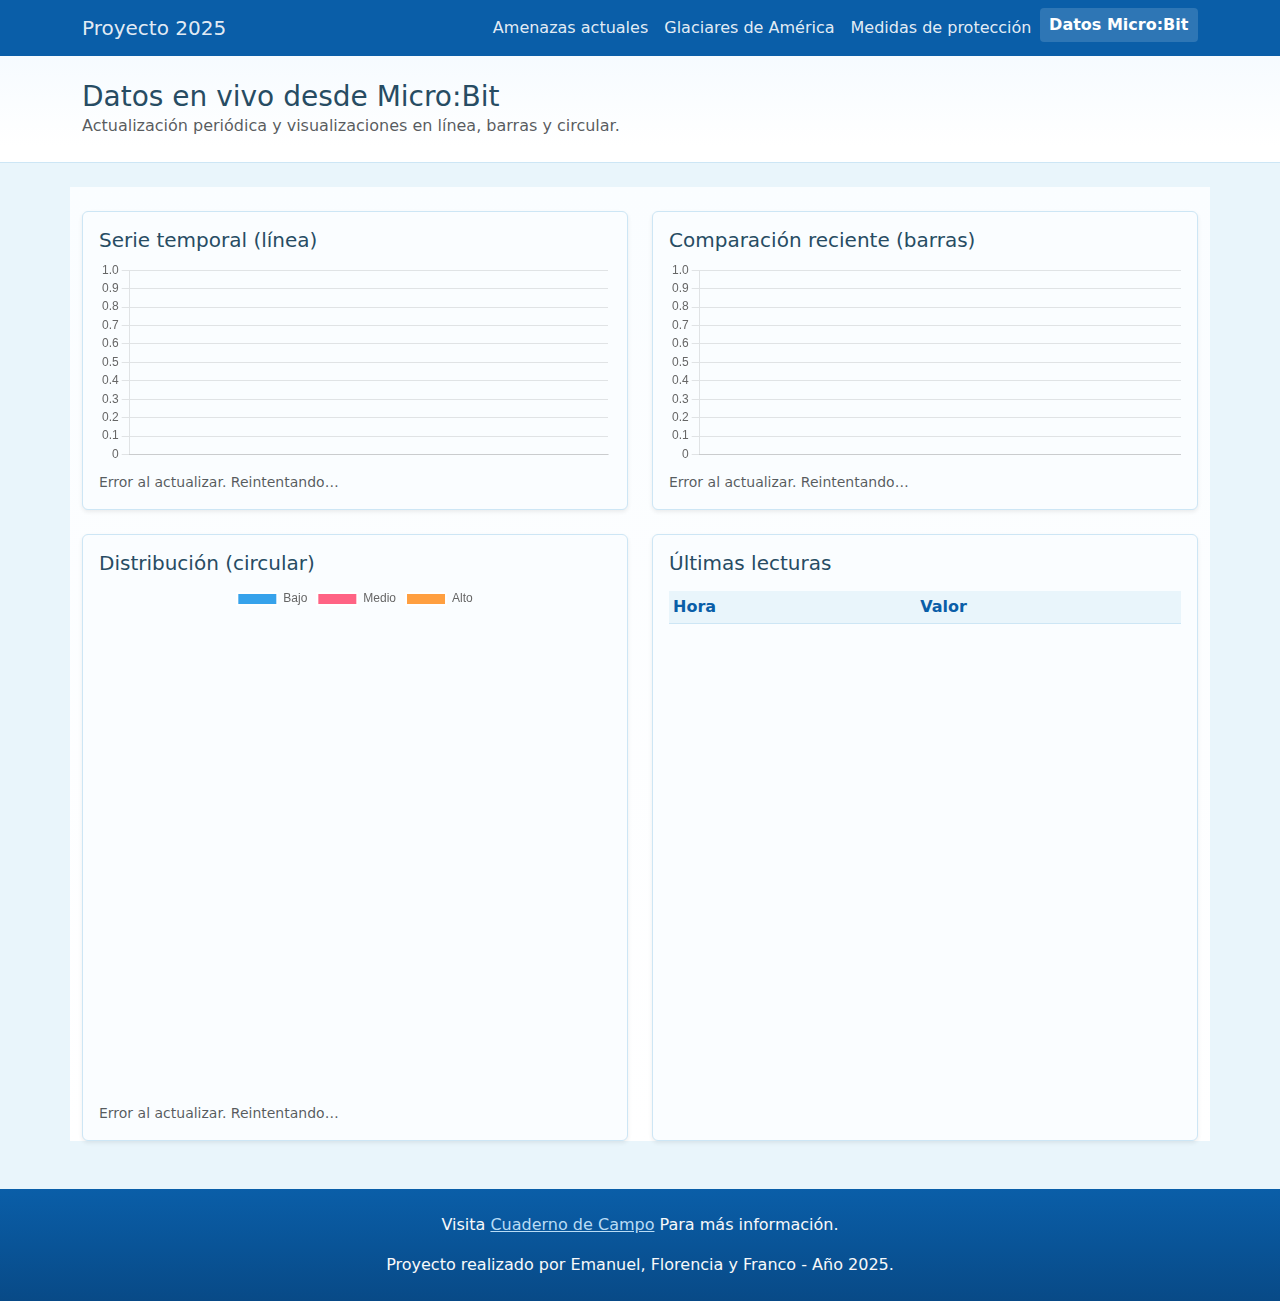
<file: DatosMicroBit.html>
<!DOCTYPE html>
<html lang="es">
<head>
  <meta charset="UTF-8" />
  <meta name="viewport" content="width=device-width, initial-scale=1" />
  <title>Datos Micro:Bit</title>

  <link rel="stylesheet" href="bootstrap/css/bootstrap.min.css" />
  <link rel="preload" href="CSS/Normalize.css" as="style" onload="this.onload=null;this.rel='stylesheet'">
  <link rel="stylesheet" href="CSS/tema_glaciar.css">


  <!-- Chart.js (CDN) -->
  <script src="JS/package/dist/chart.umd.min.js" defer></script>
  <!-- JS de la página -->
  <script src="JS/microbit_live.js" defer></script>
</head>
<body>
  <script src="bootstrap/js/bootstrap.bundle.min.js" defer></script>

  <!-- NAVBAR (mismo estilo que tus páginas) -->
  <nav class="navbar navbar-expand-md navbar-dark bg-dark">
    <div class="container">
      <a class="navbar-brand" href="index.html">Proyecto 2025</a>
      <button class="navbar-toggler" type="button" data-bs-toggle="collapse" data-bs-target="#mainNav"
              aria-controls="mainNav" aria-expanded="false" aria-label="Alternar navegación">
        <span class="navbar-toggler-icon"></span>
      </button>
      <div id="mainNav" class="collapse navbar-collapse">
        <ul class="navbar-nav ms-auto">
          <li class="nav-item"><a class="nav-link" href="AmenazasActuales.html">Amenazas actuales</a></li>
          <li class="nav-item"><a class="nav-link" href="GlaciaresEmblematicos.html">Glaciares de América</a></li>
          <li class="nav-item"><a class="nav-link" href="MedidasProtección.html">Medidas de protección</a></li>
          <li class="nav-item"><a class="nav-link active" aria-current="page" href="DatosMicrobit.html">Datos Micro:Bit</a></li>
        </ul>
      </div>
    </div>
  </nav>

  <header class="bg-body-tertiary border-bottom">
    <div class="container py-4">
      <h1 class="h3 mb-0">Datos en vivo desde Micro:Bit</h1>
      <p class="text-body-secondary mb-0">Actualización periódica y visualizaciones en línea, barras y circular.</p>
    </div>
  </header>

  <main class="container my-5">
    <div class="row g-4">
      <div class="col-lg-6">
        <div class="card shadow-sm h-100">
          <div class="card-body">
            <h2 class="h5">Serie temporal (línea)</h2>
            <canvas id="chartLine" height="120"></canvas>
            <div id="statusLine" class="form-text mt-2">Esperando datos…</div>
          </div>
        </div>
      </div>

      <div class="col-lg-6">
        <div class="card shadow-sm h-100">
          <div class="card-body">
            <h2 class="h5">Comparación reciente (barras)</h2>
            <canvas id="chartBar" height="120"></canvas>
            <div id="statusBar" class="form-text mt-2">Esperando datos…</div>
          </div>
        </div>
      </div>

      <div class="col-lg-6">
        <div class="card shadow-sm h-100">
          <div class="card-body">
            <h2 class="h5">Distribución (circular)</h2>
            <canvas id="chartPie" height="120"></canvas>
            <div id="statusPie" class="form-text mt-2">Esperando datos…</div>
          </div>
        </div>
      </div>

      <div class="col-lg-6">
        <div class="card shadow-sm h-100">
          <div class="card-body">
            <h2 class="h5 mb-3">Últimas lecturas</h2>
            <div class="table-responsive">
              <table class="table table-striped table-sm align-middle mb-0" id="tablaLecturas">
                <thead>
                  <tr><th>Hora</th><th>Valor</th></tr>
                </thead>
                <tbody><!-- dinámico --></tbody>
              </table>
            </div>
          </div>
        </div>
      </div>

    </div>
  </main>

  <footer class="py-4 bg-dark text-light">
    <div class="container text-center">
      <p>Visita <a href="https://sites.google.com/view/cuadernodecampofmt/inicio" target="_blank" rel="noopener">Cuaderno de Campo</a> Para más información.</p>
      <p class="mb-0">Proyecto realizado por Emanuel, Florencia y Franco - Año 2025.</p>
    </div>
  </footer>
</body>
</html>
</file>
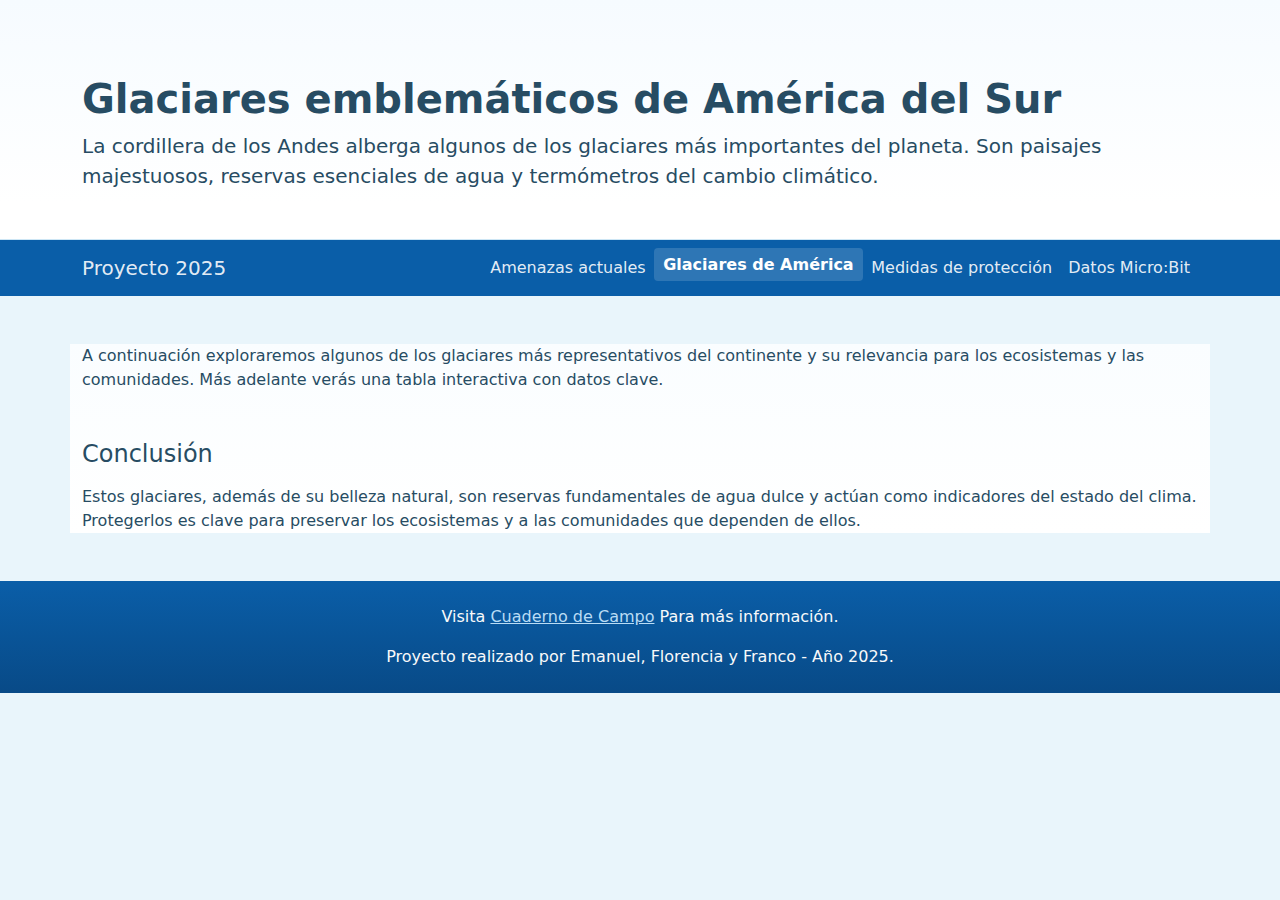
<file: GlaciaresEmblematicos.html>
<!DOCTYPE html>
<html lang="es">
<head>
    <meta charset="UTF-8">
    <meta name="viewport" content="width=device-width, initial-scale=1.0">
    
    <link rel="stylesheet" href="bootstrap/css/bootstrap.min.css">
    <link rel="preload" href="CSS/Normalize.css" as="style" onload="this.onload=null;this.rel='stylesheet'">

    <link rel="stylesheet" href="CSS/tema_glaciar.css">

    
    <title>Glaciares emblemáticos de América del Sur</title>

    <!--JS con defer-->
    <script src="JS/Tablas.js" defer></script>


</head>
<body>
    <script src="bootstrap/js/bootstrap.bundle.min.js" defer></script>

  <header class="bg-body-tertiary border-bottom">
    <div class="container py-5">
      <h1 class="display-6 fw-semibold mb-2">Glaciares emblemáticos de América del Sur</h1>
      <p class="lead mb-0">
        La cordillera de los Andes alberga algunos de los glaciares más importantes del planeta.
        Son paisajes majestuosos, reservas esenciales de agua y termómetros del cambio climático.
      </p>
    </div>
  </header>

<nav class="navbar navbar-expand-md navbar-dark bg-dark">
  <div class="container">
    <a class="navbar-brand" href="index.html">Proyecto 2025</a>
    <button class="navbar-toggler" type="button" data-bs-toggle="collapse" data-bs-target="#mainNav" aria-controls="mainNav" aria-expanded="false" aria-label="Alternar navegación">
      <span class="navbar-toggler-icon"></span>
    </button>
    <div id="mainNav" class="collapse navbar-collapse">
      <ul class="navbar-nav ms-auto">
        <li class="nav-item">
          <a class="nav-link" href="AmenazasActuales.html">Amenazas actuales</a>
        </li>
        <li class="nav-item">
          <a class="nav-link active" aria-current="page" href="GlaciaresEmblematicos.html" >Glaciares de América</a>
        </li>
        <li class="nav-item">
          <a class="nav-link" href="MedidasProtección.html">Medidas de protección</a>
        </li>
        <li class="nav-item">
          <a class="nav-link" href="DatosMicroBit.html">Datos Micro:Bit</a>
        </li>
      </ul>
    </div>
  </div>
</nav>
    
  <main class="container my-5">
    <section class="mb-5">
      <p>
        A continuación exploraremos algunos de los glaciares más representativos del continente y su relevancia para
        los ecosistemas y las comunidades. Más adelante verás una tabla interactiva con datos clave.
      </p>
    </section>
        
    <section id="TablaPagGlaciares">
            
    </section>
        
    <section class="mb-5">
      <h2 class="h4 mb-3">Conclusión</h2>
      <p>
        Estos glaciares, además de su belleza natural, son reservas fundamentales de agua dulce y actúan como
        indicadores del estado del clima. Protegerlos es clave para preservar los ecosistemas y a las comunidades
        que dependen de ellos.
      </p>
    </section>

    </main>

    <footer class="py-4 bg-dark text-light">
        <div class="container text-center">
            <p>Visita <a href="https://sites.google.com/view/cuadernodecampofmt/inicio" title="CuadernoCampo" target="_blank" rel="noopener">Cuaderno de Campo</a> Para más información.</p>
            <p class="mb-0">Proyecto realizado por Emanuel, Florencia y Franco - Año 2025.</p>
        </div>
    </footer>
</body>
</html>
</file>
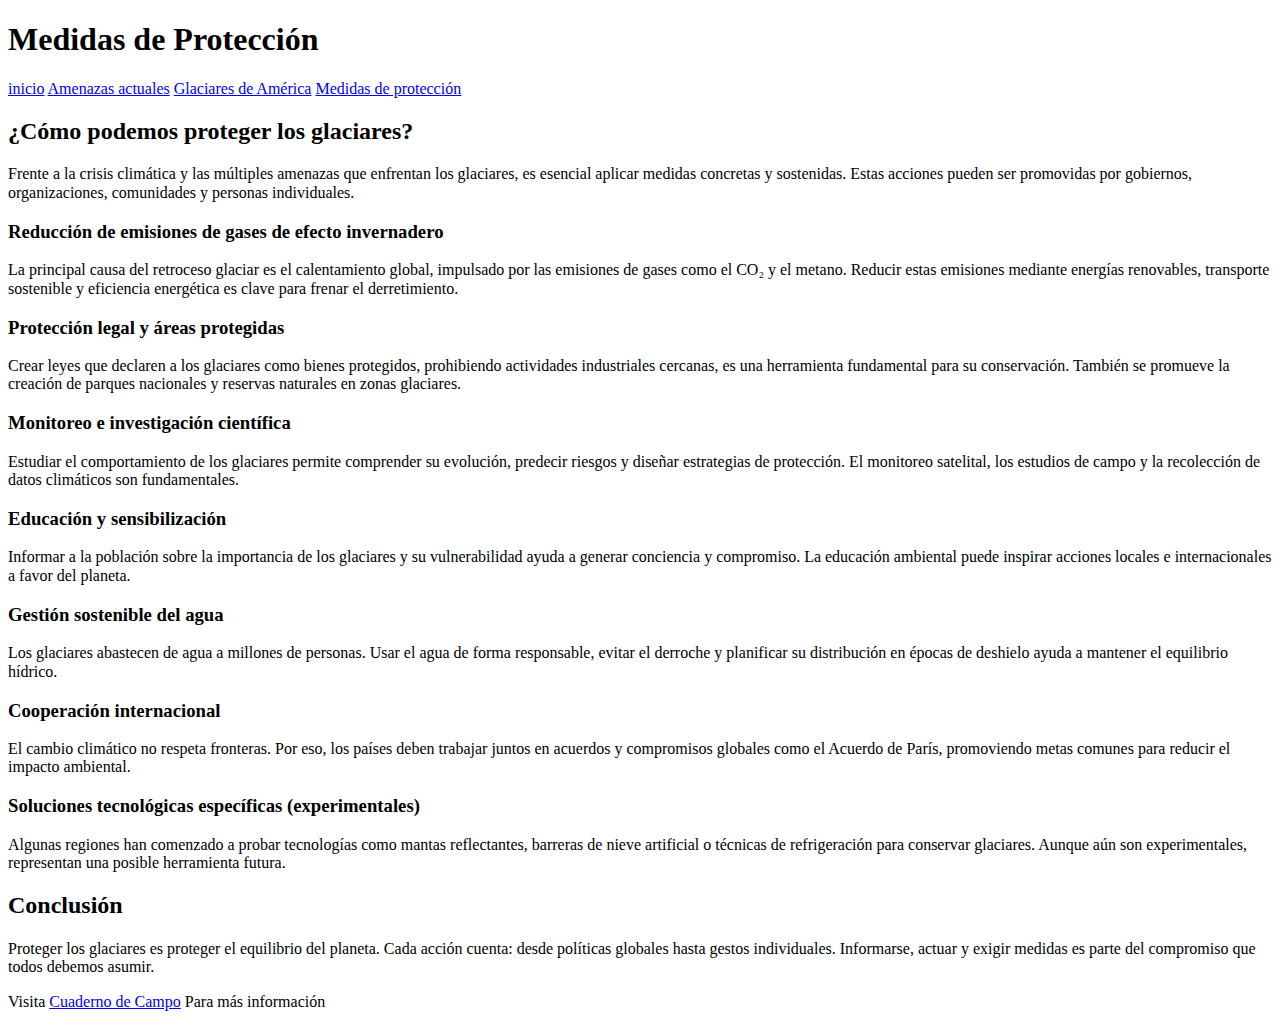
<file: Medidas de Protección.html>
<!DOCTYPE html>
<html lang="en">
<head>
    <meta charset="UTF-8">
    <meta name="viewport" content="width=device-width, initial-scale=1.0">
    
    <link rel="preload" href="/CSS/Normalize.css" as="style" onload="this.onload=null;this.rel='stylesheet'">
    
    <title>Medidas de Protección</title>

</head>
<body>
    
    <header>
        <h1>Medidas de Protección</h1>
    </header>

    <nav class="NavegacionPrincipal">
        <a href="/index.html">inicio</a>
        
        <a href="/Amenazas Actuales.html">Amenazas actuales</a>
        
        <a href="/Glaciares emblemáticos de América del Sur.html">Glaciares de América</a>
        
        <a href="/Medidas de Protección.html">Medidas de protección</a>
    </nav>

    <main>
        <section>

            <h2>¿Cómo podemos proteger los glaciares?</h2>
            <p>Frente a la crisis climática y las múltiples amenazas que enfrentan los glaciares, es esencial aplicar medidas concretas y sostenidas. Estas acciones pueden ser promovidas por gobiernos, organizaciones, comunidades y personas individuales.</p>

            <h3>Reducción de emisiones de gases de efecto invernadero</h3>
            <p>La principal causa del retroceso glaciar es el calentamiento global, impulsado por las emisiones de gases como el CO₂ y el metano. Reducir estas emisiones mediante energías renovables, transporte sostenible y eficiencia energética es clave para frenar el derretimiento.</p>

            <h3>Protección legal y áreas protegidas</h3>
            <p>Crear leyes que declaren a los glaciares como bienes protegidos, prohibiendo actividades industriales cercanas, es una herramienta fundamental para su conservación. También se promueve la creación de parques nacionales y reservas naturales en zonas glaciares.</p>

            <h3>Monitoreo e investigación científica</h3>
            <p>Estudiar el comportamiento de los glaciares permite comprender su evolución, predecir riesgos y diseñar estrategias de protección. El monitoreo satelital, los estudios de campo y la recolección de datos climáticos son fundamentales.</p>

            <h3>Educación y sensibilización</h3>
            <p>Informar a la población sobre la importancia de los glaciares y su vulnerabilidad ayuda a generar conciencia y compromiso. La educación ambiental puede inspirar acciones locales e internacionales a favor del planeta.</p>

            <h3>Gestión sostenible del agua</h3>
            <p>Los glaciares abastecen de agua a millones de personas. Usar el agua de forma responsable, evitar el derroche y planificar su distribución en épocas de deshielo ayuda a mantener el equilibrio hídrico.</p>

            <h3>Cooperación internacional</h3>
            <p>El cambio climático no respeta fronteras. Por eso, los países deben trabajar juntos en acuerdos y compromisos globales como el Acuerdo de París, promoviendo metas comunes para reducir el impacto ambiental.</p>

            <h3>Soluciones tecnológicas específicas (experimentales)</h3>
            <p>Algunas regiones han comenzado a probar tecnologías como mantas reflectantes, barreras de nieve artificial o técnicas de refrigeración para conservar glaciares. Aunque aún son experimentales, representan una posible herramienta futura.</p>
        </section>

        <section>
            <h2>Conclusión</h2>
            <p>Proteger los glaciares es proteger el equilibrio del planeta. Cada acción cuenta: desde políticas globales hasta gestos individuales. Informarse, actuar y exigir medidas es parte del compromiso que todos debemos asumir.</p>
        </section>

    </main>

    <footer>
        <p>Visita <a href="https://sites.google.com/view/cuadernodecampofmt/inicio">Cuaderno de Campo</a> Para más información</p>


    </footer>

</body>
</html>
</file>
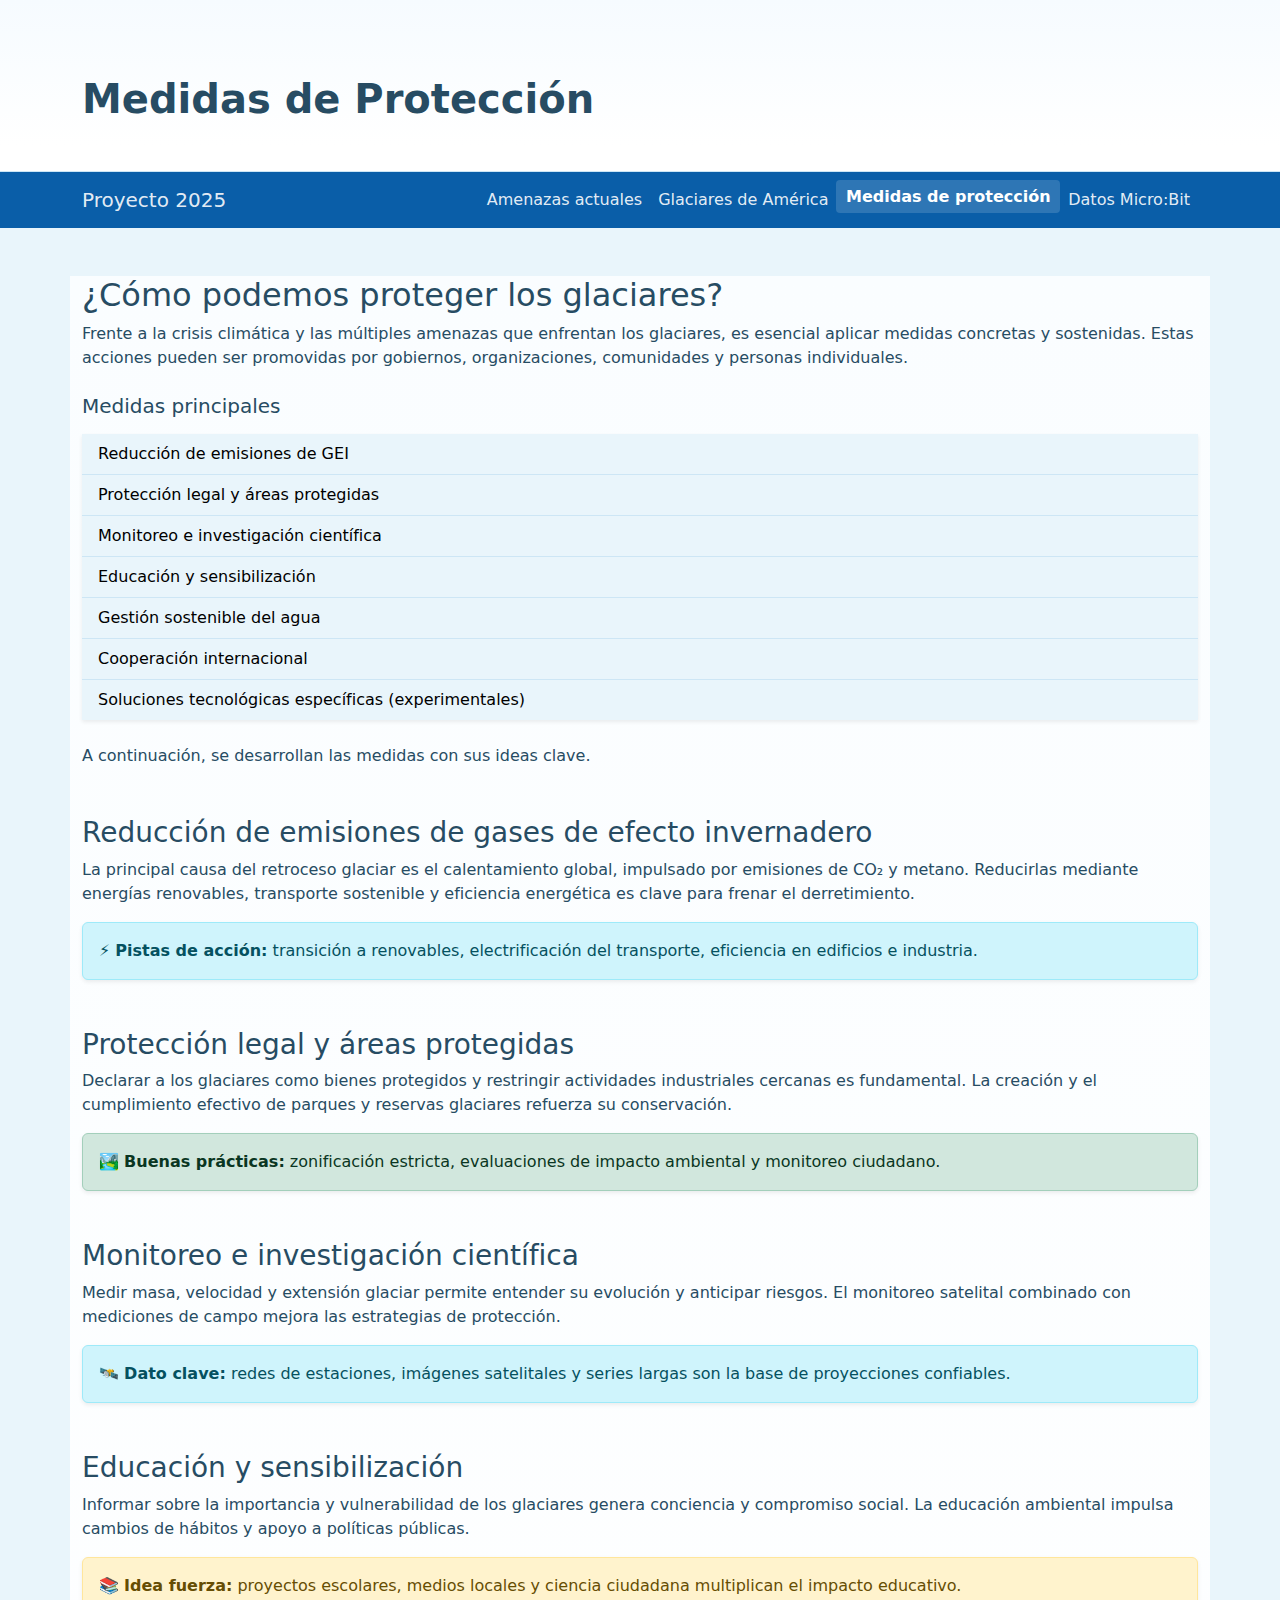
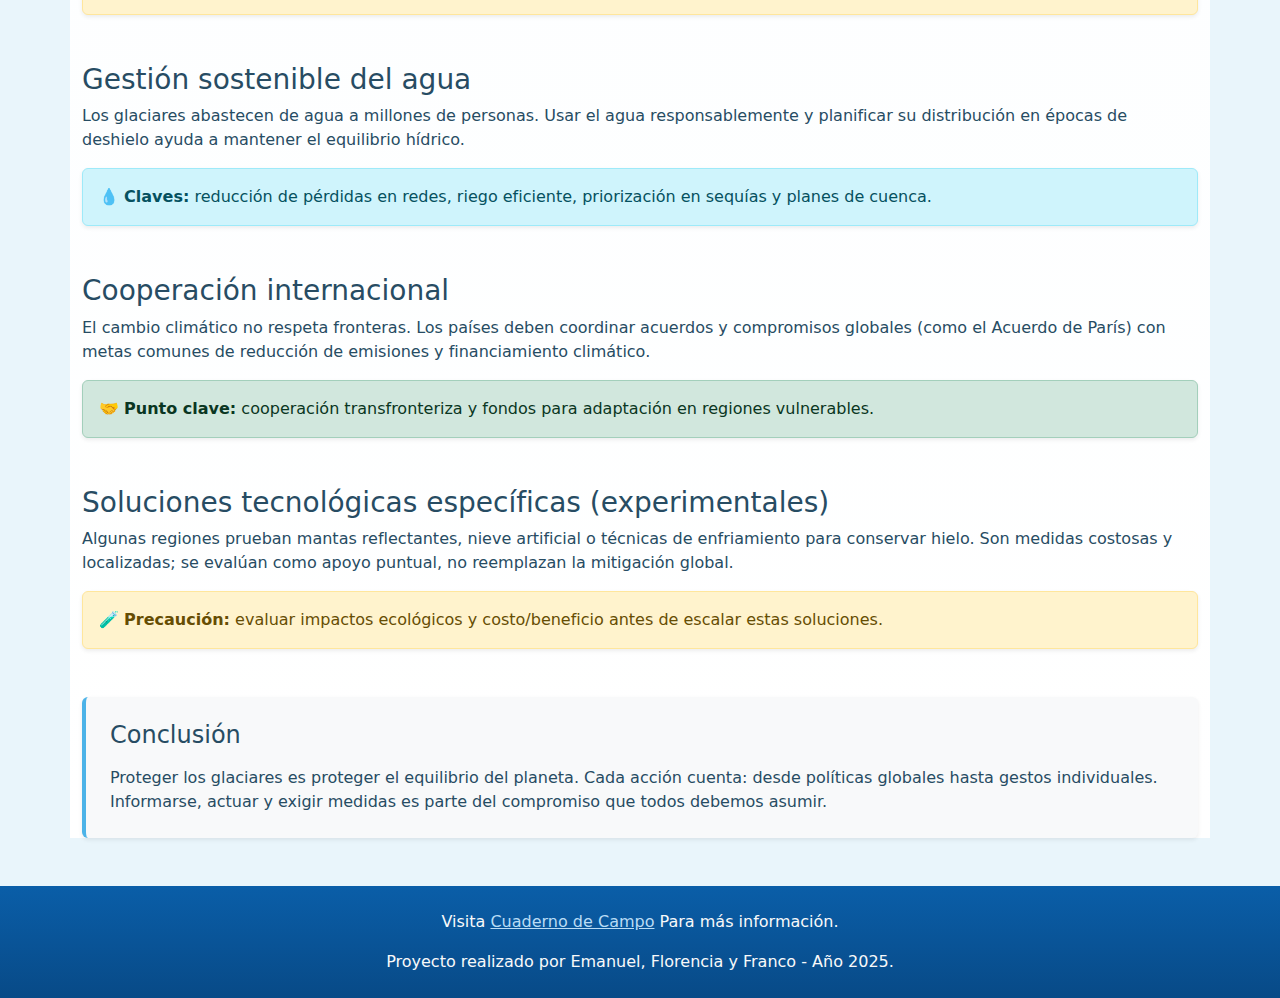
<file: MedidasProtección.html>
<!DOCTYPE html>
<html lang="es">
<head>
    <meta charset="UTF-8">
    <meta name="viewport" content="width=device-width, initial-scale=1.0">
    <meta name="description" content="Medidas de protección. Proyecto 2025.">
    
    <link rel="stylesheet" href="bootstrap/css/bootstrap.min.css">
    <link rel="preload" href="CSS/Normalize.css" as="style" onload="this.onload=null;this.rel='stylesheet'">
    <link rel="stylesheet" href="CSS/tema_glaciar.css">

    
    <title>Medidas de Protección</title>

</head>
<body>

<script src="bootstrap/js/bootstrap.bundle.min.js" defer></script>

<header class="bg-body-tertiary border-bottom">
  <div class="container py-5">
    <h1 class="display-6 fw-semibold mb-0">Medidas de Protección</h1>
  </div>
</header>

  <nav class="navbar navbar-expand-md navbar-dark bg-dark">
    <div class="container">
      <a class="navbar-brand" href="index.html">Proyecto 2025</a>
      <button class="navbar-toggler" type="button"
              data-bs-toggle="collapse" data-bs-target="#mainNav"
              aria-controls="mainNav" aria-expanded="false" aria-label="Alternar navegación">
        <span class="navbar-toggler-icon"></span>
      </button>
      <div id="mainNav" class="collapse navbar-collapse">
        <ul class="navbar-nav ms-auto">
          <li class="nav-item">
            <a class="nav-link" href="AmenazasActuales.html">Amenazas actuales</a>
          </li>
          <li class="nav-item">
            <a class="nav-link" href="GlaciaresEmblematicos.html">Glaciares de América</a>
          </li>
          <li class="nav-item">
            <a class="nav-link active" aria-current="page" href="MedidasProtección.html">Medidas de protección</a>
          </li>
          <li class="nav-item">
            <a class="nav-link" href="DatosMicroBit.html">Datos Micro:Bit</a>
          </li>
        </ul>
      </div>
    </div>
  </nav>

<main class="container my-5">
    <section class="mb-5">
        <h2>¿Cómo podemos proteger los glaciares?</h2>
        <p>
            Frente a la crisis climática y las múltiples amenazas que enfrentan los glaciares, es esencial aplicar medidas concretas y sostenidas. Estas acciones pueden ser promovidas por gobiernos, organizaciones, comunidades y personas individuales.
        </p>
    
    <h3 class="h5 mt-4 mb-3">Medidas principales</h3>
    <ul class="list-group list-group-flush shadow-sm mb-4">
        <li class="list-group-item list-group-item-action"><a class="link-body-emphasis text-decoration-none" href="#reduccion-emisiones">Reducción de emisiones de GEI</a></li>
        <li class="list-group-item list-group-item-action"><a class="link-body-emphasis text-decoration-none" href="#proteccion-legal">Protección legal y áreas protegidas</a></li>
        <li class="list-group-item list-group-item-action"><a class="link-body-emphasis text-decoration-none" href="#monitoreo-investigacion">Monitoreo e investigación científica</a></li>
        <li class="list-group-item list-group-item-action"><a class="link-body-emphasis text-decoration-none" href="#educacion">Educación y sensibilización</a></li>
        <li class="list-group-item list-group-item-action"><a class="link-body-emphasis text-decoration-none" href="#gestion-agua">Gestión sostenible del agua</a></li>
        <li class="list-group-item list-group-item-action"><a class="link-body-emphasis text-decoration-none" href="#cooperacion">Cooperación internacional</a></li>
        <li class="list-group-item list-group-item-action"><a class="link-body-emphasis text-decoration-none" href="#tecnologias">Soluciones tecnológicas específicas (experimentales)</a></li>
    </ul>

      <p class="mb-5">A continuación, se desarrollan las medidas con sus ideas clave.</p>

      <!-- Medida 1 -->
      <h3 id="reduccion-emisiones">Reducción de emisiones de gases de efecto invernadero</h3>
      <p>
        La principal causa del retroceso glaciar es el calentamiento global, impulsado por emisiones de CO₂ y metano.
        Reducirlas mediante energías renovables, transporte sostenible y eficiencia energética es clave para frenar el derretimiento.
      </p>
      <div class="alert alert-info mt-3 shadow-sm" role="alert">
        ⚡ <strong>Pistas de acción:</strong> transición a renovables, electrificación del transporte, eficiencia en edificios e industria.
      </div>

      <!-- Medida 2 -->
      <h3 id="proteccion-legal" class="mt-5">Protección legal y áreas protegidas</h3>
      <p>
        Declarar a los glaciares como bienes protegidos y restringir actividades industriales cercanas es fundamental.
        La creación y el cumplimiento efectivo de parques y reservas glaciares refuerza su conservación.
      </p>
      <div class="alert alert-success mt-3 shadow-sm" role="alert">
        🏞️ <strong>Buenas prácticas:</strong> zonificación estricta, evaluaciones de impacto ambiental y monitoreo ciudadano.
      </div>

      <!-- Medida 3 -->
      <h3 id="monitoreo-investigacion" class="mt-5">Monitoreo e investigación científica</h3>
      <p>
        Medir masa, velocidad y extensión glaciar permite entender su evolución y anticipar riesgos.
        El monitoreo satelital combinado con mediciones de campo mejora las estrategias de protección.
      </p>
      <div class="alert alert-info mt-3 shadow-sm" role="alert">
        🛰️ <strong>Dato clave:</strong> redes de estaciones, imágenes satelitales y series largas son la base de proyecciones confiables.
      </div>

      <!-- Medida 4 -->
      <h3 id="educacion" class="mt-5">Educación y sensibilización</h3>
      <p>
        Informar sobre la importancia y vulnerabilidad de los glaciares genera conciencia y compromiso social.
        La educación ambiental impulsa cambios de hábitos y apoyo a políticas públicas.
      </p>
      <div class="alert alert-warning mt-3 shadow-sm" role="alert">
        📚 <strong>Idea fuerza:</strong> proyectos escolares, medios locales y ciencia ciudadana multiplican el impacto educativo.
      </div>

      <!-- Medida 5 -->
      <h3 id="gestion-agua" class="mt-5">Gestión sostenible del agua</h3>
      <p>
        Los glaciares abastecen de agua a millones de personas. Usar el agua responsablemente y planificar su distribución
        en épocas de deshielo ayuda a mantener el equilibrio hídrico.
      </p>
      <div class="alert alert-info mt-3 shadow-sm" role="alert">
        💧 <strong>Claves:</strong> reducción de pérdidas en redes, riego eficiente, priorización en sequías y planes de cuenca.
      </div>

      <!-- Medida 6 -->
      <h3 id="cooperacion" class="mt-5">Cooperación internacional</h3>
      <p>
        El cambio climático no respeta fronteras. Los países deben coordinar acuerdos y compromisos globales
        (como el Acuerdo de París) con metas comunes de reducción de emisiones y financiamiento climático.
      </p>
      <div class="alert alert-success mt-3 shadow-sm" role="alert">
        🤝 <strong>Punto clave:</strong> cooperación transfronteriza y fondos para adaptación en regiones vulnerables.
      </div>

      <!-- Medida 7 -->
      <h3 id="tecnologias" class="mt-5">Soluciones tecnológicas específicas (experimentales)</h3>
      <p>
        Algunas regiones prueban mantas reflectantes, nieve artificial o técnicas de enfriamiento para conservar hielo.
        Son medidas costosas y localizadas; se evalúan como apoyo puntual, no reemplazan la mitigación global.
      </p>
      <div class="alert alert-warning mt-3 shadow-sm" role="alert">
        🧪 <strong>Precaución:</strong> evaluar impactos ecológicos y costo/beneficio antes de escalar estas soluciones.
      </div>
    </section>

    <!-- Conclusión -->
    <section class="mt-5 p-4 bg-light border-start border-4 border-primary rounded shadow-sm">
      <h2 class="h4 mb-3">Conclusión</h2>
      <p class="mb-0">
        Proteger los glaciares es proteger el equilibrio del planeta.
        Cada acción cuenta: desde políticas globales hasta gestos individuales.
        Informarse, actuar y exigir medidas es parte del compromiso que todos debemos asumir.
      </p>
    </section>
</main>

    <footer class="py-4 bg-dark text-light">
        <div class="container text-center">
            <p>Visita <a href="https://sites.google.com/view/cuadernodecampofmt/inicio" title="CuadernoCampo" target="_blank" rel="noopener">Cuaderno de Campo</a> Para más información.</p>
            <p class="mb-0">Proyecto realizado por Emanuel, Florencia y Franco - Año 2025.</p>
        </div>
    </footer>

</body>
</html>
</file>
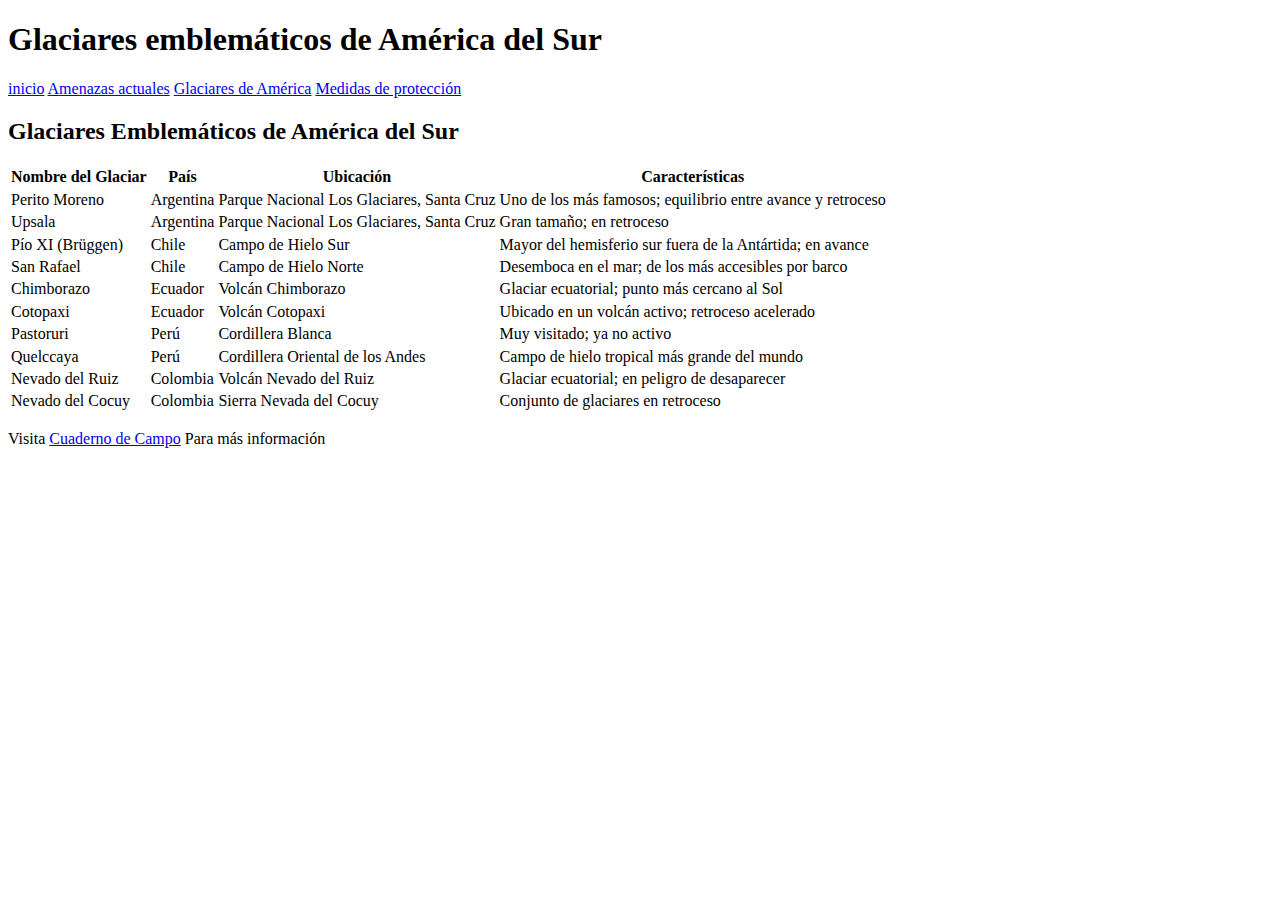
<file: Página3.html>
<!DOCTYPE html>
<html lang="en">
<head>
    <meta charset="UTF-8">
    <meta name="viewport" content="width=device-width, initial-scale=1.0">
    
    <link rel="preload" href="Normalize.css" as="style" onload="this.onload=null;this.rel='stylesheet'">
    
    <title>Glaciares emblemáticos de América del Sur</title>

</head>
<body>
    
    <header>
        <h1>Glaciares emblemáticos de América del Sur</h1>
    </header>

    <nav class="NavegacionPrincipal">
        <a href="/index.html">inicio</a>
        
        <a href="/Página2.html">Amenazas actuales</a>
        
        <a href="/Página3.html">Glaciares de América</a>
        
        <a href="/Página4.html">Medidas de protección</a>

    <main>
        <h2>Glaciares Emblemáticos de América del Sur</h2>
        <section>
            <table>
                <thead>
                  <tr>
                    <th>Nombre del Glaciar</th>
                    <th>País</th>
                    <th>Ubicación</th>
                    <th>Características</th>
                  </tr>
                </thead>
                <tbody>
                  <tr>
                    <td>Perito Moreno</td>
                    <td>Argentina</td>
                    <td>Parque Nacional Los Glaciares, Santa Cruz</td>
                    <td>Uno de los más famosos; equilibrio entre avance y retroceso</td>
                  </tr>
                  <tr>
                    <td>Upsala</td>
                    <td>Argentina</td>
                    <td>Parque Nacional Los Glaciares, Santa Cruz</td>
                    <td>Gran tamaño; en retroceso</td>
                  </tr>
                  <tr>
                    <td>Pío XI (Brüggen)</td>
                    <td>Chile</td>
                    <td>Campo de Hielo Sur</td>
                    <td>Mayor del hemisferio sur fuera de la Antártida; en avance</td>
                  </tr>
                  <tr>
                    <td>San Rafael</td>
                    <td>Chile</td>
                    <td>Campo de Hielo Norte</td>
                    <td>Desemboca en el mar; de los más accesibles por barco</td>
                  </tr>
                  <tr>
                    <td>Chimborazo</td>
                    <td>Ecuador</td>
                    <td>Volcán Chimborazo</td>
                    <td>Glaciar ecuatorial; punto más cercano al Sol</td>
                  </tr>
                  <tr>
                    <td>Cotopaxi</td>
                    <td>Ecuador</td>
                    <td>Volcán Cotopaxi</td>
                    <td>Ubicado en un volcán activo; retroceso acelerado</td>
                  </tr>
                  <tr>
                    <td>Pastoruri</td>
                    <td>Perú</td>
                    <td>Cordillera Blanca</td>
                    <td>Muy visitado; ya no activo</td>
                  </tr>
                  <tr>
                    <td>Quelccaya</td>
                    <td>Perú</td>
                    <td>Cordillera Oriental de los Andes</td>
                    <td>Campo de hielo tropical más grande del mundo</td>
                  </tr>
                  <tr>
                    <td>Nevado del Ruiz</td>
                    <td>Colombia</td>
                    <td>Volcán Nevado del Ruiz</td>
                    <td>Glaciar ecuatorial; en peligro de desaparecer</td>
                  </tr>
                  <tr>
                    <td>Nevado del Cocuy</td>
                    <td>Colombia</td>
                    <td>Sierra Nevada del Cocuy</td>
                    <td>Conjunto de glaciares en retroceso</td>
                  </tr>
                </tbody>
              </table>
        </section>
        
    

    </main>

    <footer>
        <p>Visita <a href="https://sites.google.com/view/cuadernodecampofmt/inicio">Cuaderno de Campo</a> Para más información</p>


    </footer>

</body>
</html>
</file>
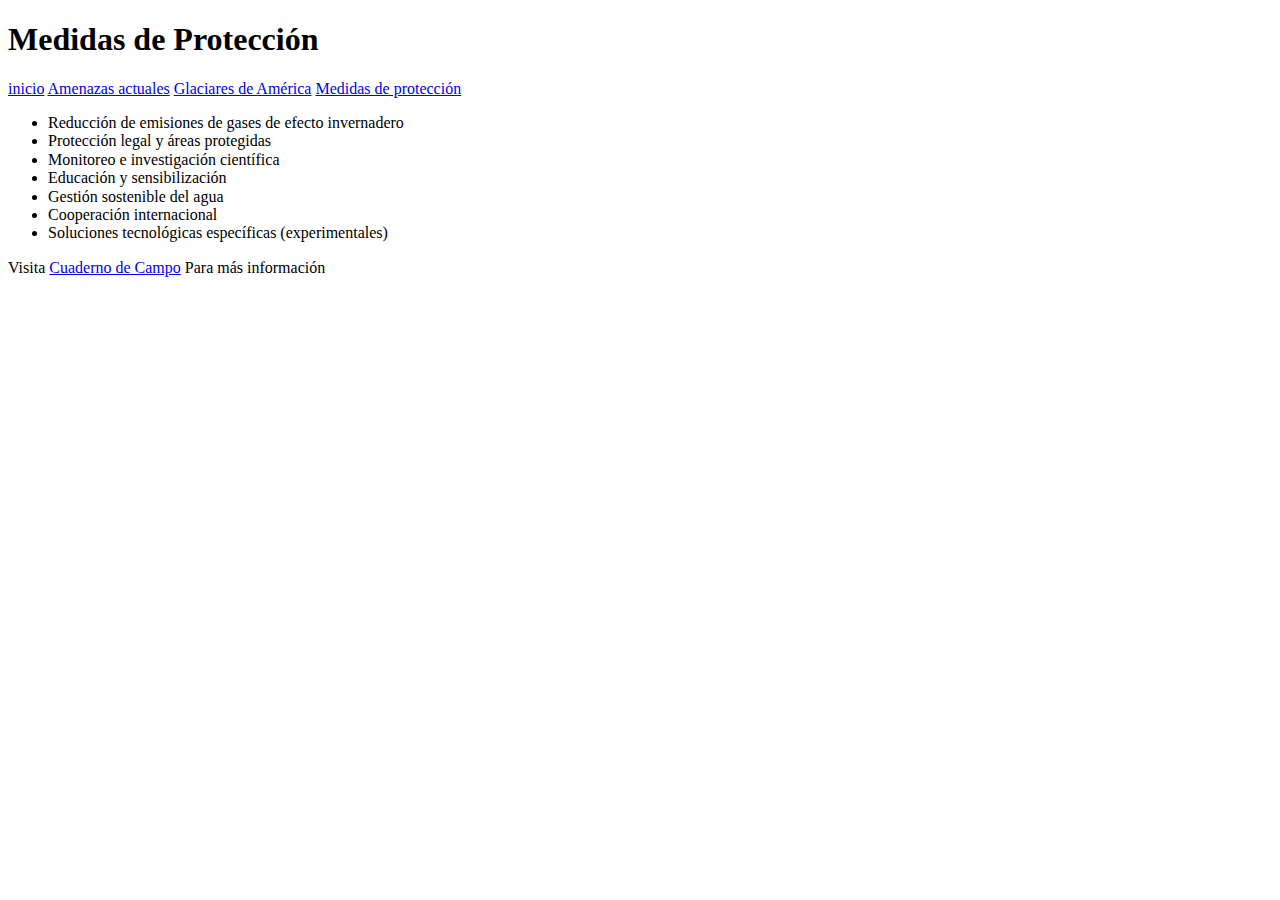
<file: Página4.html>
<!DOCTYPE html>
<html lang="en">
<head>
    <meta charset="UTF-8">
    <meta name="viewport" content="width=device-width, initial-scale=1.0">
    
    <link rel="preload" href="Normalize.css" as="style" onload="this.onload=null;this.rel='stylesheet'">
    
    <title>Medidas de Protección</title>

</head>
<body>
    
    <header>
        <h1>Medidas de Protección</h1>
    </header>

    <nav class="NavegacionPrincipal">
        <a href="/index.html">inicio</a>
        
        <a href="/Página2.html">Amenazas actuales</a>
        
        <a href="/Página3.html">Glaciares de América</a>
        
        <a href="/Página4.html">Medidas de protección</a>
    </nav>

    <main>

        <section>
            <ul>
                <li>Reducción de emisiones de gases de efecto invernadero</li>
                <li>Protección legal y áreas protegidas</li>
                <li>Monitoreo e investigación científica</li>
                <li>Educación y sensibilización</li>
                <li>Gestión sostenible del agua</li>
                <li>Cooperación internacional</li>
                <li>Soluciones tecnológicas específicas (experimentales)</li>
            </ul>
        </section>

    </main>

    <footer>
        <p>Visita <a href="https://sites.google.com/view/cuadernodecampofmt/inicio">Cuaderno de Campo</a> Para más información</p>


    </footer>

</body>
</html>
</file>
<file: CSS/tema_glaciar.css>
/* ===========================================================
   TEMA GLACIAR - Maquillaje visual sobre Bootstrap (v3)
   =========================================================== */

/* ===== Paleta glaciar ===== */
:root {
  --bs-body-bg: #e9f5fb;
  --bs-body-color: #274c63;
  --bs-primary: #4cb3e8;
  --bs-primary-rgb: 76,179,232;
  --bs-secondary: #a8d8f0;
  --bs-secondary-rgb: 168,216,240;
  --bs-info: #7fd4f7;
  --bs-success: #74c0c9;
  --bs-warning: #f9c74f;
  --bs-danger: #f3722c;
  --bs-dark: #0a5ea8;
  --bs-border-color: #cde6f5;
}

/* ===== Fondo general ===== */
body {
  background: var(--bs-body-bg);
  color: var(--bs-body-color);
}

/* ===== Fondo principal suavizado ===== */
main {
  background: linear-gradient(180deg, #fafdff 0%, #ffffff 100%);
}

/* ===== Navbar azul glaciar ===== */
.navbar-dark.bg-dark {
  background-color: var(--bs-dark) !important;
}

/* Colores de texto en navbar */
.navbar-dark {
  --bs-navbar-color: rgba(255,255,255,.9);
  --bs-navbar-hover-color: #fff;
  --bs-navbar-brand-color: #fff;
  --bs-navbar-brand-hover-color: #fff;
}

.navbar-dark .navbar-brand,
.navbar-dark .nav-link {
  color: var(--bs-navbar-color) !important;
}

.navbar-dark .navbar-brand:hover,
.navbar-dark .nav-link:hover {
  color: var(--bs-navbar-hover-color) !important;
}

/* Página activa: resaltado sutil, sin subrayado */
.navbar .nav-link.active,
.navbar .nav-link.show {
  color: #ffffff !important;
  font-weight: 600;
  background-color: rgba(255,255,255,0.15);
  border-radius: 4px;
  padding: 0.3rem 0.6rem;
}

/* Ajuste para el ícono del menú móvil */
.navbar-dark .navbar-toggler-icon {
  filter: invert(1) opacity(.9);
}

/* ===== Cards ===== */
.card {
  border: 1px solid var(--bs-border-color);
  background: #fafdff;
  box-shadow: 0 0 8px rgba(10,94,168,0.08);
}

.card .card-title {
  color: var(--bs-dark);
}

/* ===== Enlaces fuera de la navbar ===== */
main a, header a:not(.navbar-brand), footer a {
  color: var(--bs-dark);
}
main a:hover, header a:not(.navbar-brand):hover, footer a:hover {
  color: var(--bs-primary);
}

/* ===== Botones ===== */
.btn-primary {
  background-color: var(--bs-primary);
  border-color: var(--bs-primary);
}
.btn-primary:hover {
  background-color: var(--bs-dark);
  border-color: var(--bs-dark);
}

/* ===== Tablas ===== */
.table-striped > tbody > tr:nth-of-type(odd) {
  --bs-table-accent-bg: rgba(76,179,232,.05);
}
.table thead th {
  color: var(--bs-dark);
}

/* ===== Header y footer con degradados suaves ===== */
header.bg-body-tertiary {
  background: linear-gradient(180deg, #f6fbff 0%, #ffffff 85%);
}

footer.bg-dark {
  background: linear-gradient(180deg, #0a5ea8 0%, #084a87 100%);
  color: #f1f7fb;
}
footer a { color: #b9dcf5; }
footer a:hover { color: #ffffff; }
</file>
